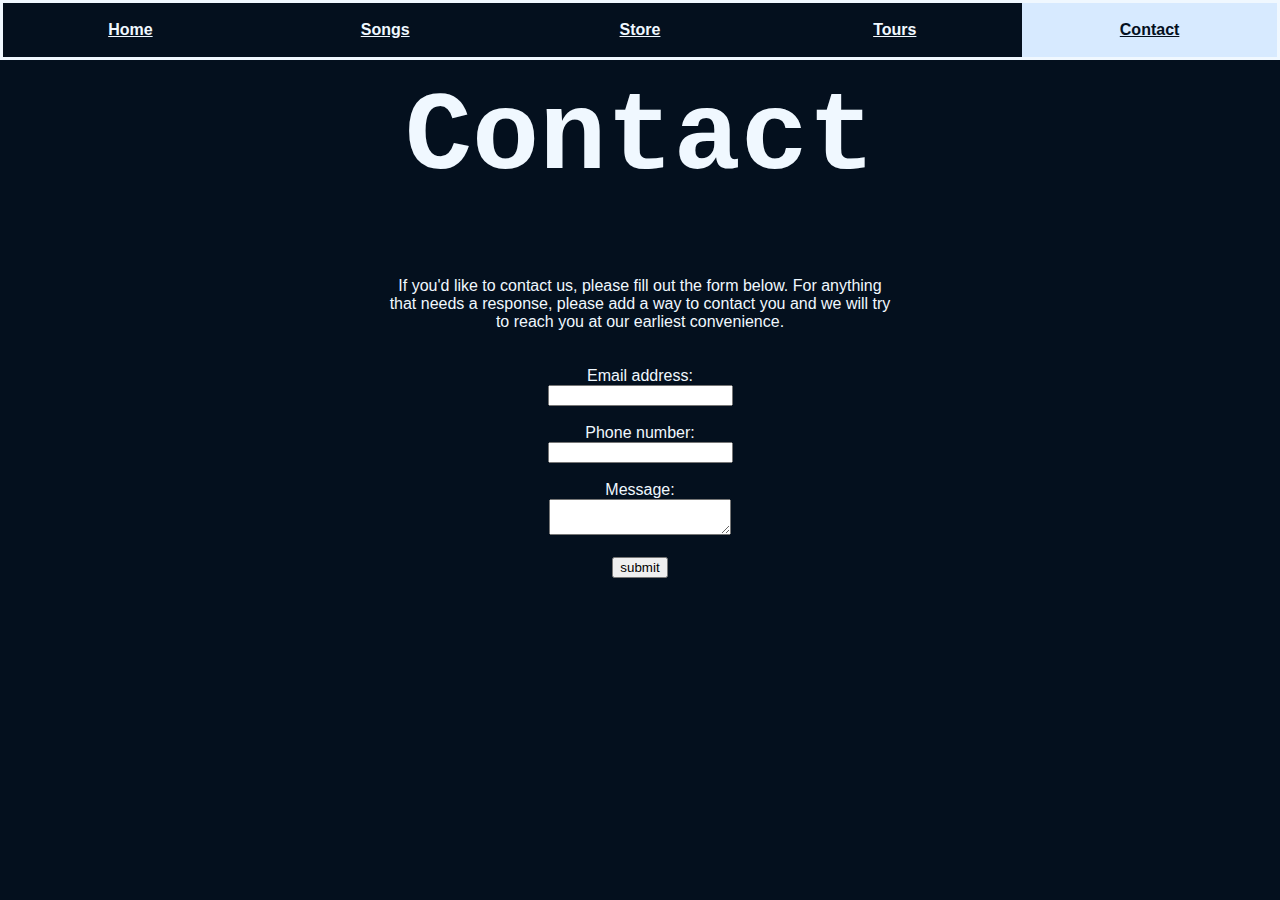
<file: contact.html>
<!DOCTYPE html>
<html lang="en-US">

<head>
    <meta charset="utf-8">
    <title>BALL GUYS -- Contact</title>
    <meta name="viewport" content="width=device-width, initial-scale=1.0">
    <link href="css/main.css" rel="stylesheet">
    <link rel="icon" href="images/icon.ico">
</head>
<body>
    <header>
        <nav>
            <ul>
              <li class="inactive" ><a href="index.html">Home</a></li>
              <li class="inactive"><a href="songs.html">Songs</a></li>
              <li class="inactive"><a href="store.html">Store</a></li>
              <li class="inactive"><a href="tours.html">Tours</a></li>
              <li class="active"><a href="contact.html">Contact</a></li>
            </ul>
        </nav>
    
        <h1>Contact</h1>
    </header>
    
    <p>If you'd like to contact us, please fill out the form below.  
        For anything that needs a response, please add a way to contact you and we will try to reach you at our earliest convenience.
    </p> <br><br>

    <form style="text-align:center">
        <label for="user-email">Email address:</label> <br>
        <input type="text" name="user-email" id="user-email">  <br><br>

        <label for="user-phone">Phone number:</label> <br>
        <input type="text" name="user-phone" id="user-phone" maxlength="11">  <br><br>

        <label for="message">Message:</label> <br>
        <textarea name="message" id="message"></textarea>


        <br><br>
        <button type="submit">submit</button>
      </form> 
</body>

</html>
</file>
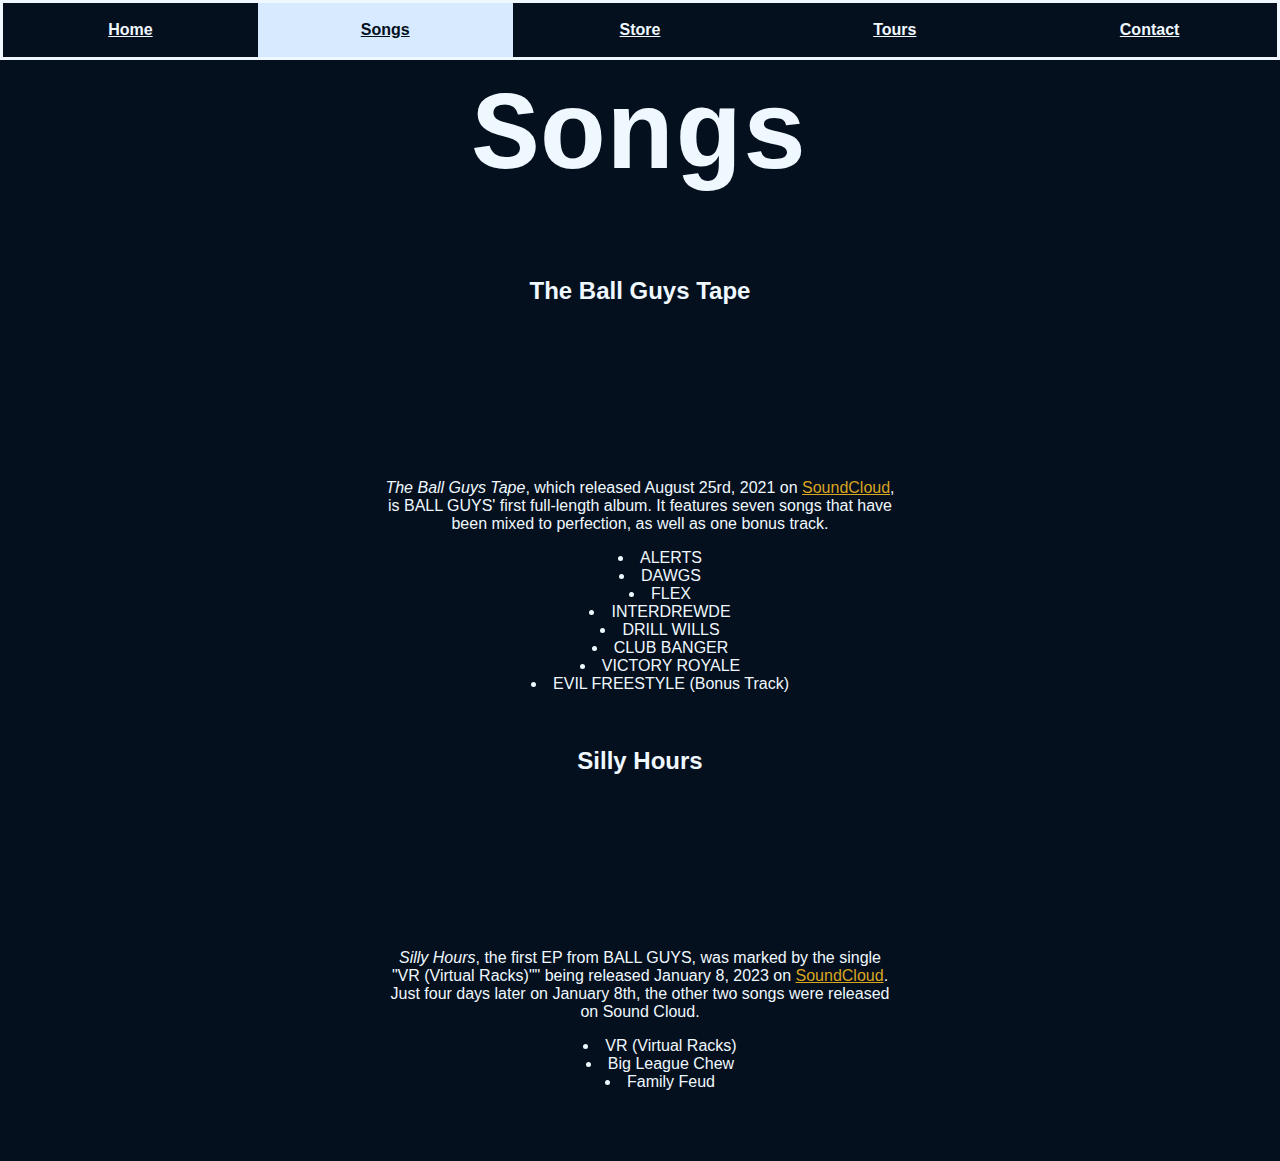
<file: songs.html>
<!DOCTYPE html>
<html lang="en-US">

<head>
    <meta charset="utf-8">
    <title>BALL GUYS -- Songs</title>
    <meta name="viewport" content="width=device-width, initial-scale=1.0">
    <link href="css/main.css" rel="stylesheet">
    <link href="css/songs.css" rel="stylesheet">
    <link rel="icon" href="images/icon.ico">
</head>
<body>
    <header>
        <nav>
            <ul>
              <li class="inactive" ><a href="index.html">Home</a></li>
              <li class="active"><a href="songs.html">Songs</a></li>
              <li class="inactive"><a href="store.html">Store</a></li>
              <li class="inactive"><a href="tours.html">Tours</a></li>
              <li class="inactive"><a href="contact.html">Contact</a></li>
            </ul>
        </nav>
    
        <h1>Songs</h1>
    </header>

    <!-- The iframe objects were not my own code, they were provided by Spotify to embed the album in HTML and adapted by myself -->
    <div>
        <h2>The Ball Guys Tape</h2>
        <iframe  src="https://open.spotify.com/embed/album/6rVv6k8FmFFINpgZdyDSFa?utm_source=generator" allowfullscreen="" allow="autoplay; clipboard-write; encrypted-media; fullscreen; picture-in-picture" loading="lazy"></iframe>
        <p><i>The Ball Guys Tape</i>, which released August 25rd, 2021 on <a href="https://soundcloud.com/ballguys/sets/the-ball-guys-tape">SoundCloud</a>, is BALL GUYS' first full-length album.  
        It features seven songs that have been mixed to perfection, as well as one bonus track.</p>
        <ul>
            <li>ALERTS</li>
            <li>DAWGS</li>
            <li>FLEX</li>
            <li>INTERDREWDE</li>
            <li>DRILL WILLS</li>
            <li>CLUB BANGER</li>
            <li>VICTORY ROYALE</li>
            <li>EVIL FREESTYLE (Bonus Track)</li>
        </ul>
    </div>
    <br>
    <div>
        <h2>Silly Hours</h2>
        <iframe style="border-radius:12px" src="https://open.spotify.com/embed/album/6YaifD0o8M3BNOc7DH5kum?utm_source=generator" allowfullscreen="" allow="autoplay; clipboard-write; encrypted-media; fullscreen; picture-in-picture" loading="lazy"></iframe>
        <p><i>Silly Hours</i>, the first EP from BALL GUYS, was marked by the single "VR (Virtual Racks)"" being released January 8, 2023 on <a href="https://soundcloud.com/ballguys/sets/silly-hours">SoundCloud</a>.  
        Just four days later on January 8th, the other two songs were released on Sound Cloud.</p>
        <ul>
            <li>VR (Virtual Racks)</li>
            <li>Big League Chew</li>
            <li>Family Feud</li>
        </ul>
        <br><br><br>
    </div>

</body>
</html>
</file>
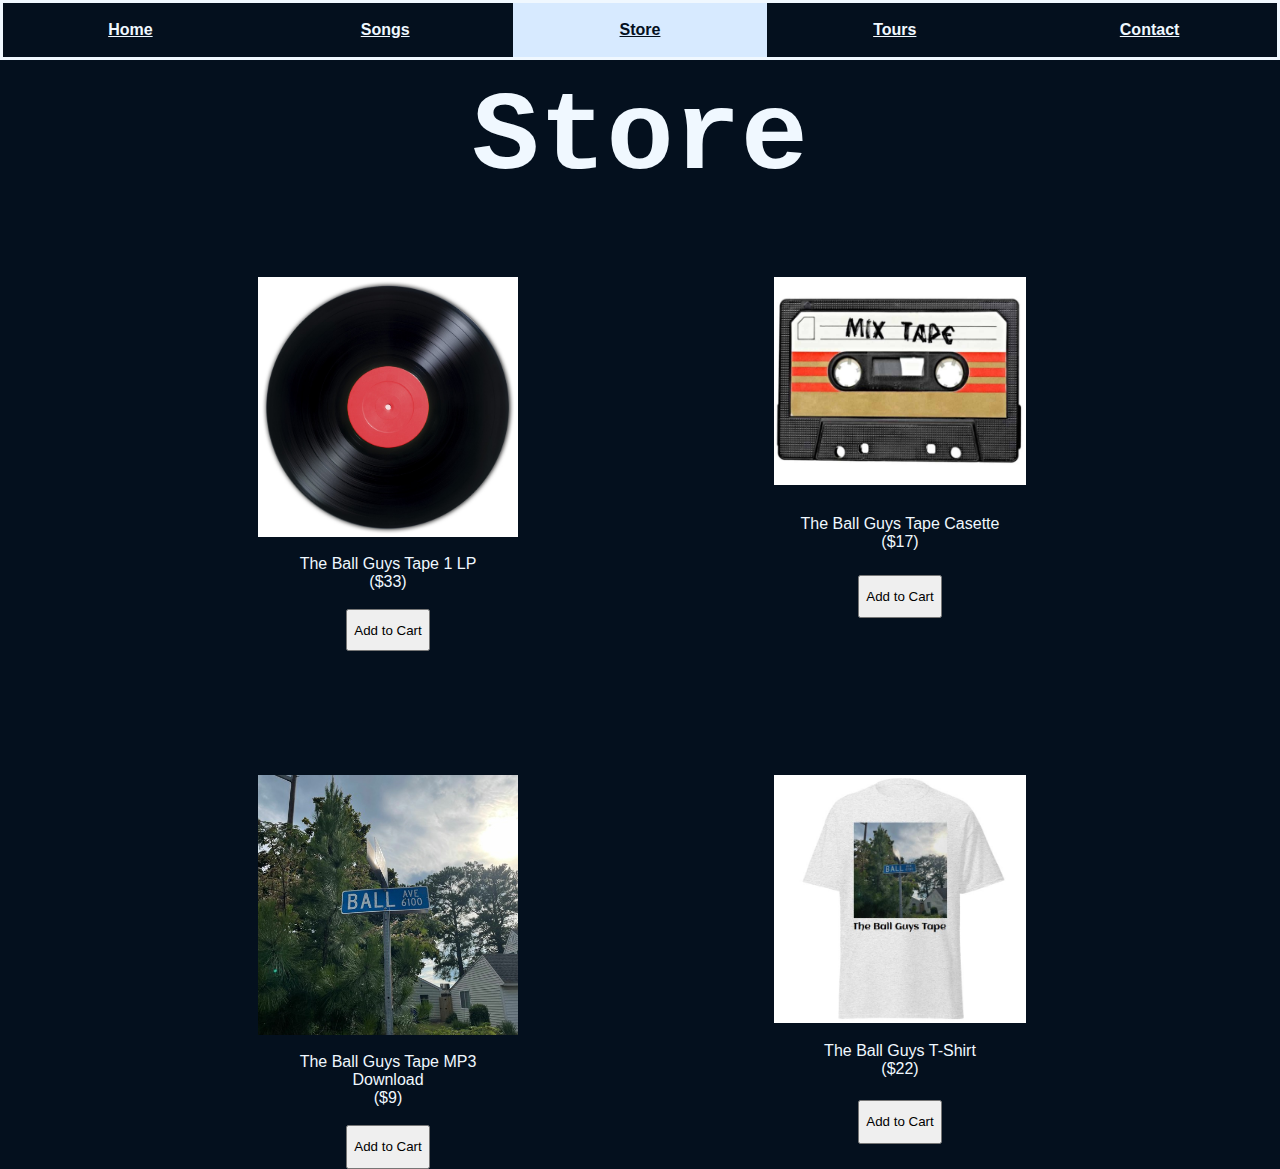
<file: store.html>
<!DOCTYPE html>
<html lang="en-US">

<head>
    <meta charset="utf-8">
    <title>BALL GUYS -- Store</title>
    <meta name="viewport" content="width=device-width, initial-scale=1.0">
    <link href="css/main.css" rel="stylesheet">
    <link href="css/store.css" rel="stylesheet">
    <link rel="icon" href="images/icon.ico">
</head>
<body>
    <header>
        <nav>
            <ul>
              <li class="inactive" ><a href="index.html">Home</a></li>
              <li class="inactive"><a href="songs.html">Songs</a></li>
              <li class="active"><a href="store.html">Store</a></li>
              <li class="inactive"><a href="tours.html">Tours</a></li>
              <li class="inactive"><a href="contact.html">Contact</a></li>
            </ul>
        </nav>
    
        <h1>Store</h1>
    </header>
    
    <div class="store-container">
        <div class="store-item store-item-1">
            <img src="images/store/record.jpg" alt="Single LP record of 'The Ball Guys Tape' available for purchase">
            <div class="line-break"></div>
            <p><br>The Ball Guys Tape 1 LP<br>($33)<br><br></p>
            <div class="line-break"></div>
            <button>Add to Cart</button>
        </div>
        <div class="store-item store-item-2">
            <img src="images/store/casette.jpg" alt="Casette tape of 'The Ball Guys Tape' available for purchase">
            <div class="line-break"></div>
            <p><br>The Ball Guys Tape Casette<br>($17)</p>
            <div class="line-break"></div>
            <button>Add to Cart</button>
        </div>

        <div class="store-item store-item-3">
            <img src="images/store/ball_tape.jpg" alt="Digital download of 'The Ball Guys Tape' available for purchase">
            <div class="line-break"></div>
            <p><br>The Ball Guys Tape MP3 Download<br>($9)<br><br></p>
            <div class="line-break"></div>
            <button>Add to Cart</button>
        </div>

        <div class="store-item store-item-4">
            <img src="images/store/shirt.jpg" alt="T-Shirt representing 'The Ball Guys Tape' available for purchase">
            <div class="line-break"></div>
            <p><br>The Ball Guys T-Shirt<br>($22)<br><br></p>
            <div class="line-break"></div>
            <button>Add to Cart</button>
        </div>
    </div>
</body>

</html>
</file>
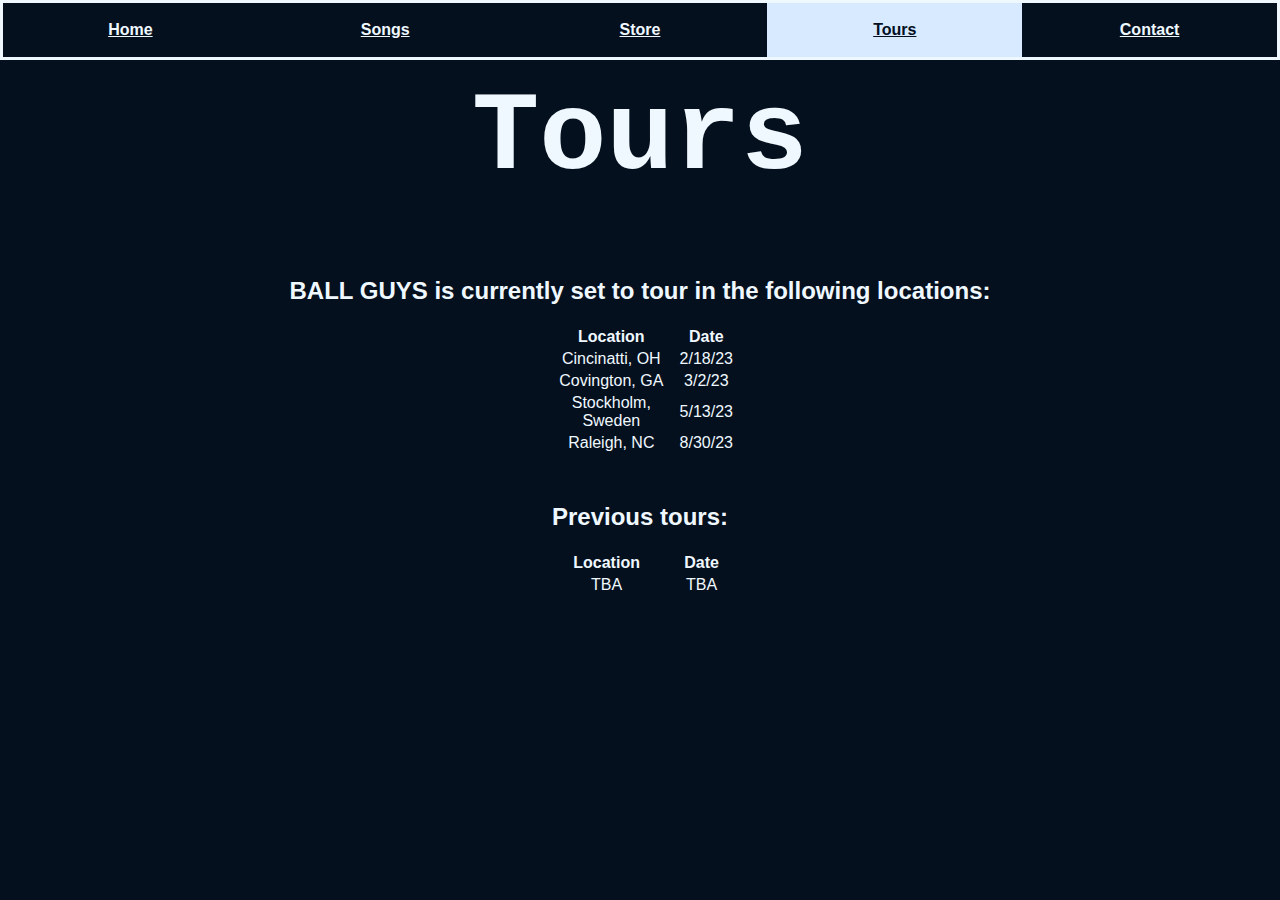
<file: tours.html>
<!DOCTYPE html>
<html lang="en-US">

<head>
    <meta charset="utf-8">
    <title>BALL GUYS -- Tours</title>
    <meta name="viewport" content="width=device-width, initial-scale=1.0">
    <link href="css/main.css" rel="stylesheet">
    <link rel="icon" href="images/icon.ico">
</head>
<body>
    <header>
        <nav>
            <ul>
                <li class="inactive" ><a href="index.html">Home</a></li>
                <li class="inactive"><a href="songs.html">Songs</a></li>
                <li class="inactive"><a href="store.html">Store</a></li>
                <li class="active"><a href="tours.html">Tours</a></li>
                <li class="inactive"><a href="contact.html">Contact</a></li>
            </ul>
        </nav>

        <h1>Tours</h1>
    </header>

    <h2>BALL GUYS is currently set to tour in the following locations:</h2>

    <table>
        <tr>
            <th>Location</th>
            <th>Date</th>
        </tr>
        <tr>
            <td>Cincinatti, OH</td>
            <td>2/18/23</td>
        </tr>
        <tr>
            <td>Covington, GA</td>
            <td>3/2/23</td>
        </tr>
        <tr>
            <td>Stockholm, Sweden</td>
            <td>5/13/23</td>
        </tr>
        <tr>
            <td>Raleigh, NC</td>
            <td>8/30/23</td>
        </tr>
    </table>

    <h2><br>Previous tours:</h2>
    <table>
        <tr>
            <th>Location</th>
            <th>Date</th>
        </tr>
        <tr>
            <td>TBA</td>
            <td>TBA</td>
        </tr>
    </table>
</body>

</html>
</file>
<file: css/main.css>
html {
    background-color: #04101e;
    font-family: Arial, Helvetica, sans-serif
}

body {
    color: aliceblue;
    margin: 0;
    text-align: center;
}

h1 {
    text-align: center;
    font-family: 'Courier New', Courier, monospace;
    font-size: 7rem;
}

p {
    text-align: center;
    margin: 0 auto;
    width: 40%;
}

table {
    margin: 0 auto;
    width: 15%;
}

td {
    margin: 0 0;
}

nav {
    z-index: 1;
}

nav > ul {
    list-style-type: none;
    
    width: 100vw;
    
    position: fixed;
    top: 0;
    left: 0vw;
    margin: 0;
    padding: 0vh 0vw;

    box-sizing: border-box;

    background-color: #04101e;
    
    border-style: solid;
    
    
    text-align: center;

    display: flex;
    justify-content: space-evenly;
}

nav > ul > li {
    display: inline;
    text-align: center;
    
    
    /*padding: 2vh calc(9vw - 6px);*/
    padding: 2vh 0vw;
    width: 20%;

    margin: 0;
    
    font-weight: bold;

    /*border-style: solid;*/
}

nav > ul > li > a {
    margin: 0px;
}

/* nav elements based on active page */
.active {
    background-color: #d7eaff;
}

.active > a {
    color: #04101e;
}

.inactive {
    background-color: #04101e;
}

.inactive > a {
    color: aliceblue;
}
</file>
<file: css/songs.css>
div {
    width: 100%;
    text-align: center;
}

div > iframe {
    width: 40%;
    height: 9%;
    border: 0;
}

div > ul {
    list-style-position: inside;
}

div a:link {
    color: goldenrod;
}

div a:visited {
    color: saddlebrown;
}


/* On mobile, Spotify's iframe will not be usable at 40% width,
   so this is used to expand it as needed */

@media (max-width: 1400px)
{
    div > iframe {
        width: 60%;
    }
}

@media (max-width: 800px)
{
    div > iframe {
        width: 70%;
    }
}
</file>
<file: css/store.css>
.line-break {
    width: 100%;
}

.store-container {
    width: 80%;
    margin: auto;
    display: grid;
    row-gap: 20%;
    column-gap: 0%;
    margin: 0 auto;
}

.store-item {
    display: flex;
    justify-content: center;

    flex-wrap: wrap;
}

.store-item > button {
    height: 12%;
}

.store-item > img { 
    max-width: 50%;
}

.store-item-1 {
    grid-row: 1;
    grid-column: 1;
}

.store-item-2 {
    grid-row: 1;
    grid-column: 2;
}

.store-item-3 {
    grid-row: 1;
    grid-column: 3;
}

.store-item-4 {
    grid-row: 2;
    grid-column: 1;
}

/* Sets the table to be a 2xN grid instead of 3xN
   as it is easier to see on smaller-width devices */

@media (max-width: 1400px)
{
    .store-item > img { 
        max-width: 50%;
    }

    .store-item-3 {
        grid-row: 2;
        grid-column: 1;
    }
    
    .store-item-4 {
        grid-row: 2;
        grid-column: 2;
    }
}
</file>
